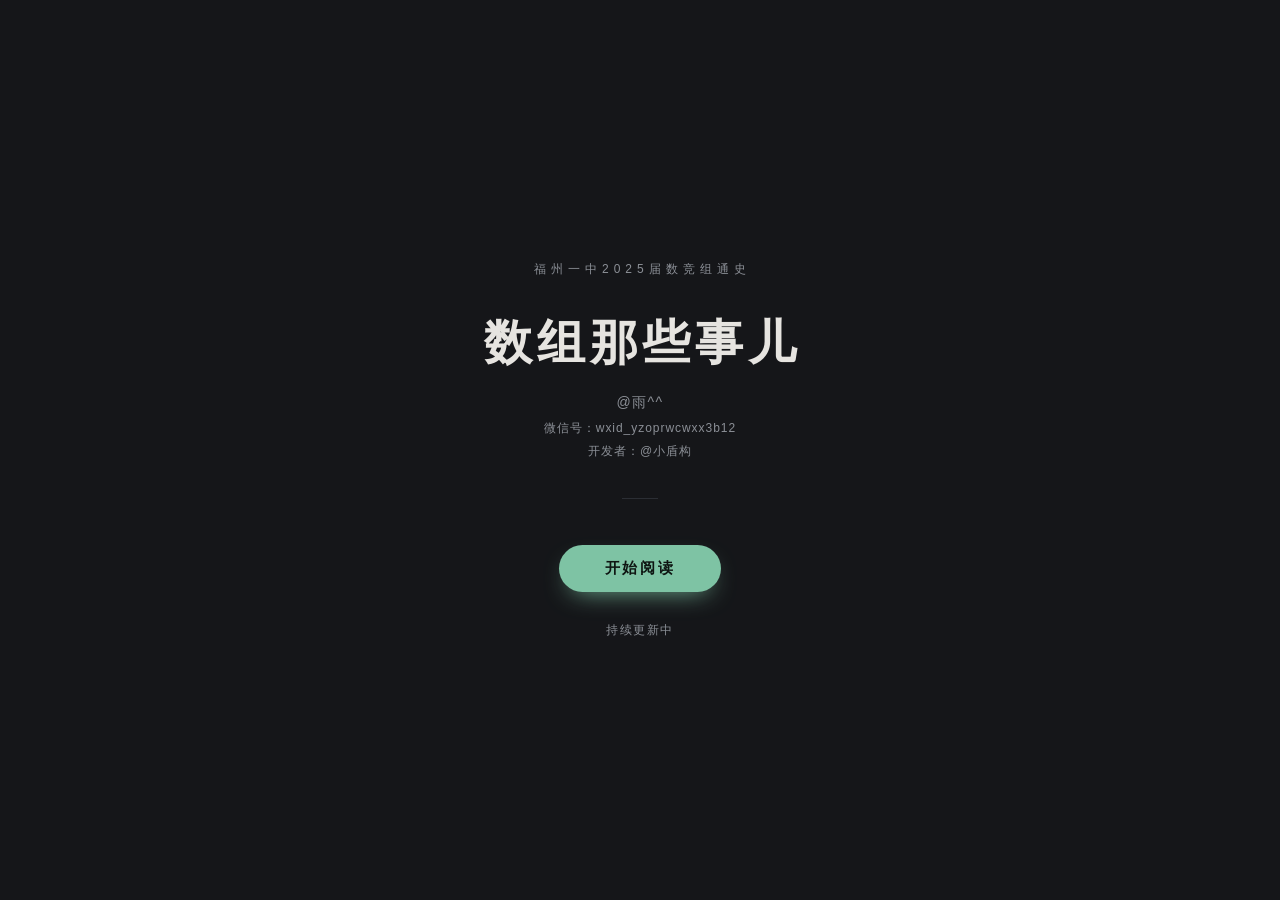
<file: index.html>
<!DOCTYPE html>
<html lang="zh-CN">
<head>
<meta charset="UTF-8">
<meta name="viewport" content="width=device-width, initial-scale=1">
<title>数组那些事儿</title>
<meta name="description" content="连载小说《数组那些事儿》，作者 @雨^^">
<style>
  :root{
    --bg:#151619;
    --panel:#1c1e22;
    --text:#e6e4e0;
    --muted:#8b8f96;
    --line:#2b2e34;
    --accent:#7ec3a4;
    --on-accent:#0e1512;
  }

  *{ box-sizing:border-box; }
  html,body{ height:100%; }

  body{
    margin:0;
    min-height:100vh;
    display:flex;
    align-items:center;
    justify-content:center;
    padding:36px 24px;
    background:var(--bg);
    color:var(--text);
    font-family:-apple-system,BlinkMacSystemFont,"Segoe UI","PingFang SC","Hiragino Sans GB","Microsoft YaHei",sans-serif;
    -webkit-font-smoothing:antialiased;
  }

  .cover{
    width:100%;
    max-width:420px;
    text-align:center;
    animation:fade .9s ease both;
  }
  @keyframes fade{
    from{ opacity:0; transform:translateY(14px); }
    to  { opacity:1; transform:none; }
  }

  .kicker{
    margin:0 0 34px;
    padding-left:.4em;
    font-size:12px;
    letter-spacing:.42em;
    color:var(--muted);
  }

  .title{
    margin:0 0 20px;
    padding-left:.1em;
    font-family:"Songti SC","Noto Serif SC","Source Han Serif SC",Georgia,serif;
    font-size:clamp(34px,10vw,48px);
    font-weight:600;
    letter-spacing:.1em;
    line-height:1.3;
  }

  .author{
    margin:0 0 8px;
    font-size:14px;
    letter-spacing:.1em;
    color:var(--muted);
  }

  .author-meta{
    margin:0 0 6px;
    font-size:12px;
    letter-spacing:.08em;
    color:var(--muted);
  }

  .developer{
    margin:0 0 38px;
    font-size:12px;
    letter-spacing:.08em;
    color:var(--muted);
  }

  .divider{
    width:36px;
    margin:28px auto 46px;
    border:0;
    border-top:1px solid var(--line);
  }

  .btn{
    display:inline-block;
    padding:14px 46px;
    border-radius:999px;
    background:var(--accent);
    color:var(--on-accent);
    font-size:15px;
    font-weight:600;
    letter-spacing:.18em;
    text-decoration:none;
    box-shadow:0 10px 26px -12px var(--accent);
    transition:transform .2s ease, box-shadow .2s ease, opacity .2s ease;
  }
  .btn:hover{ transform:translateY(-2px); box-shadow:0 14px 30px -12px var(--accent); opacity:.92; }
  .btn:active{ transform:translateY(0); }

  .tip{
    margin:30px 0 0;
    font-size:12px;
    letter-spacing:.12em;
    color:var(--muted);
  }
</style>
</head>
<body>

  <main class="cover">
    <p class="kicker">福州一中2025届数竞组通史</p>
    <h1 class="title">数组那些事儿</h1>
    <p class="author">@雨^^</p>
    <p class="author-meta">微信号：wxid_yzoprwcwxx3b12</p>
    <p class="developer">开发者：@小盾构</p>
    <hr class="divider">
    <a class="btn" href="ch1.html">开始阅读</a>
    <p class="tip">持续更新中</p>
  </main>

</body>
</html>
</file>
